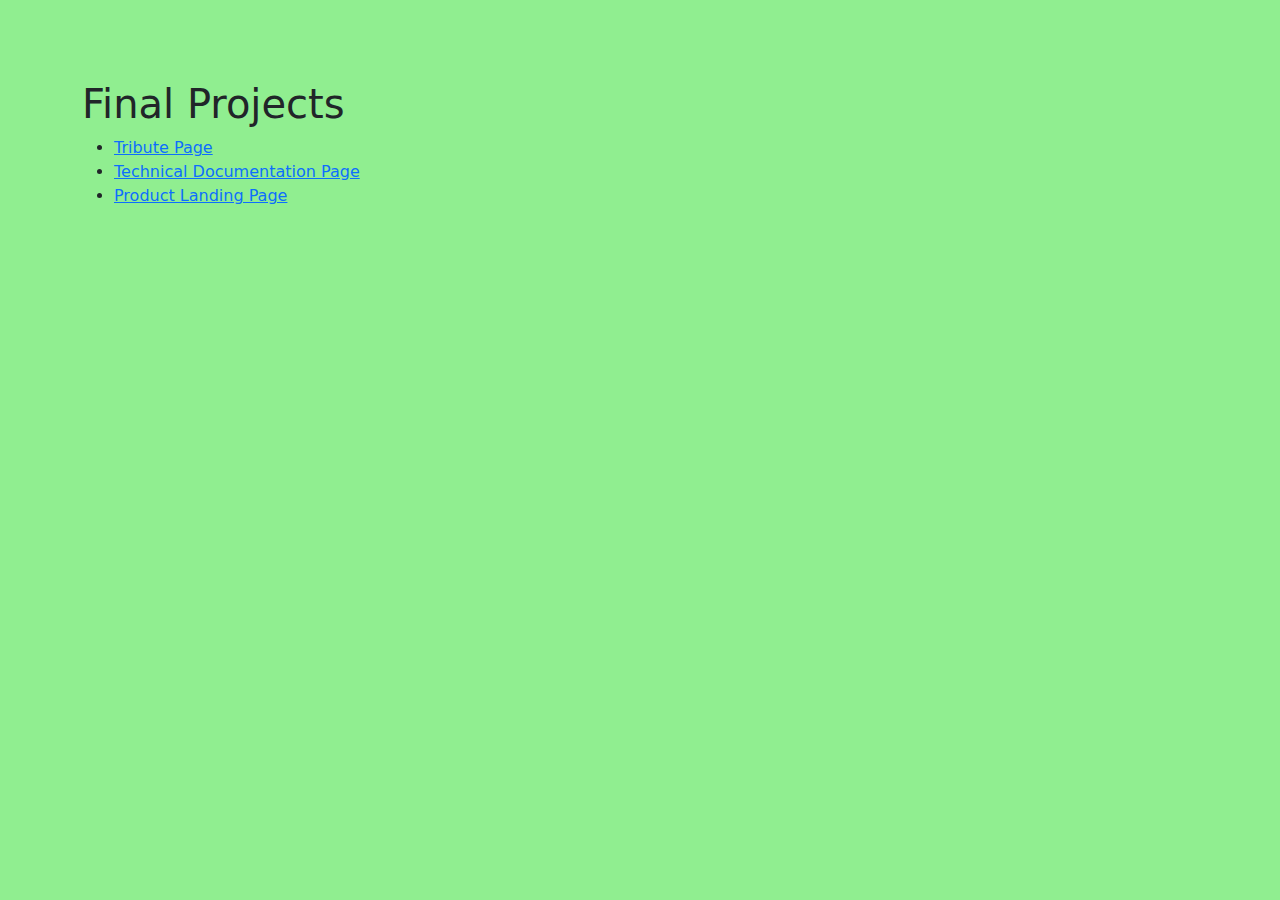
<file: index.html>
<!DOCTYPE html>
<html lang="en">
<head>
    <meta charset="UTF-8">
    <meta name="viewport" content="width=device-width, initial-scale=1.0">
    <link href="https://cdn.jsdelivr.net/npm/bootstrap@5.3.3/dist/css/bootstrap.min.css" rel="stylesheet" integrity="sha384-QWTKZyjpPEjISv5WaRU9OFeRpok6YctnYmDr5pNlyT2bRjXh0JMhjY6hW+ALEwIH" crossorigin="anonymous">
<style>
body {
        padding-top: 80px;
        background-color: lightgreen;
      }
</style>
    
    <title>Final Projects</title>
</head>
<body>
    <div class="container">
    <h1>Final Projects</h1>
    <ul>
       <li><a href="tribute.html">Tribute Page</a></li>
       <li><a href="technical.html">Technical Documentation Page</a></li>
       <li><a href="Product.html">Product Landing Page</a></li>
    </ul>
</div>
</body>
</html>
</file>
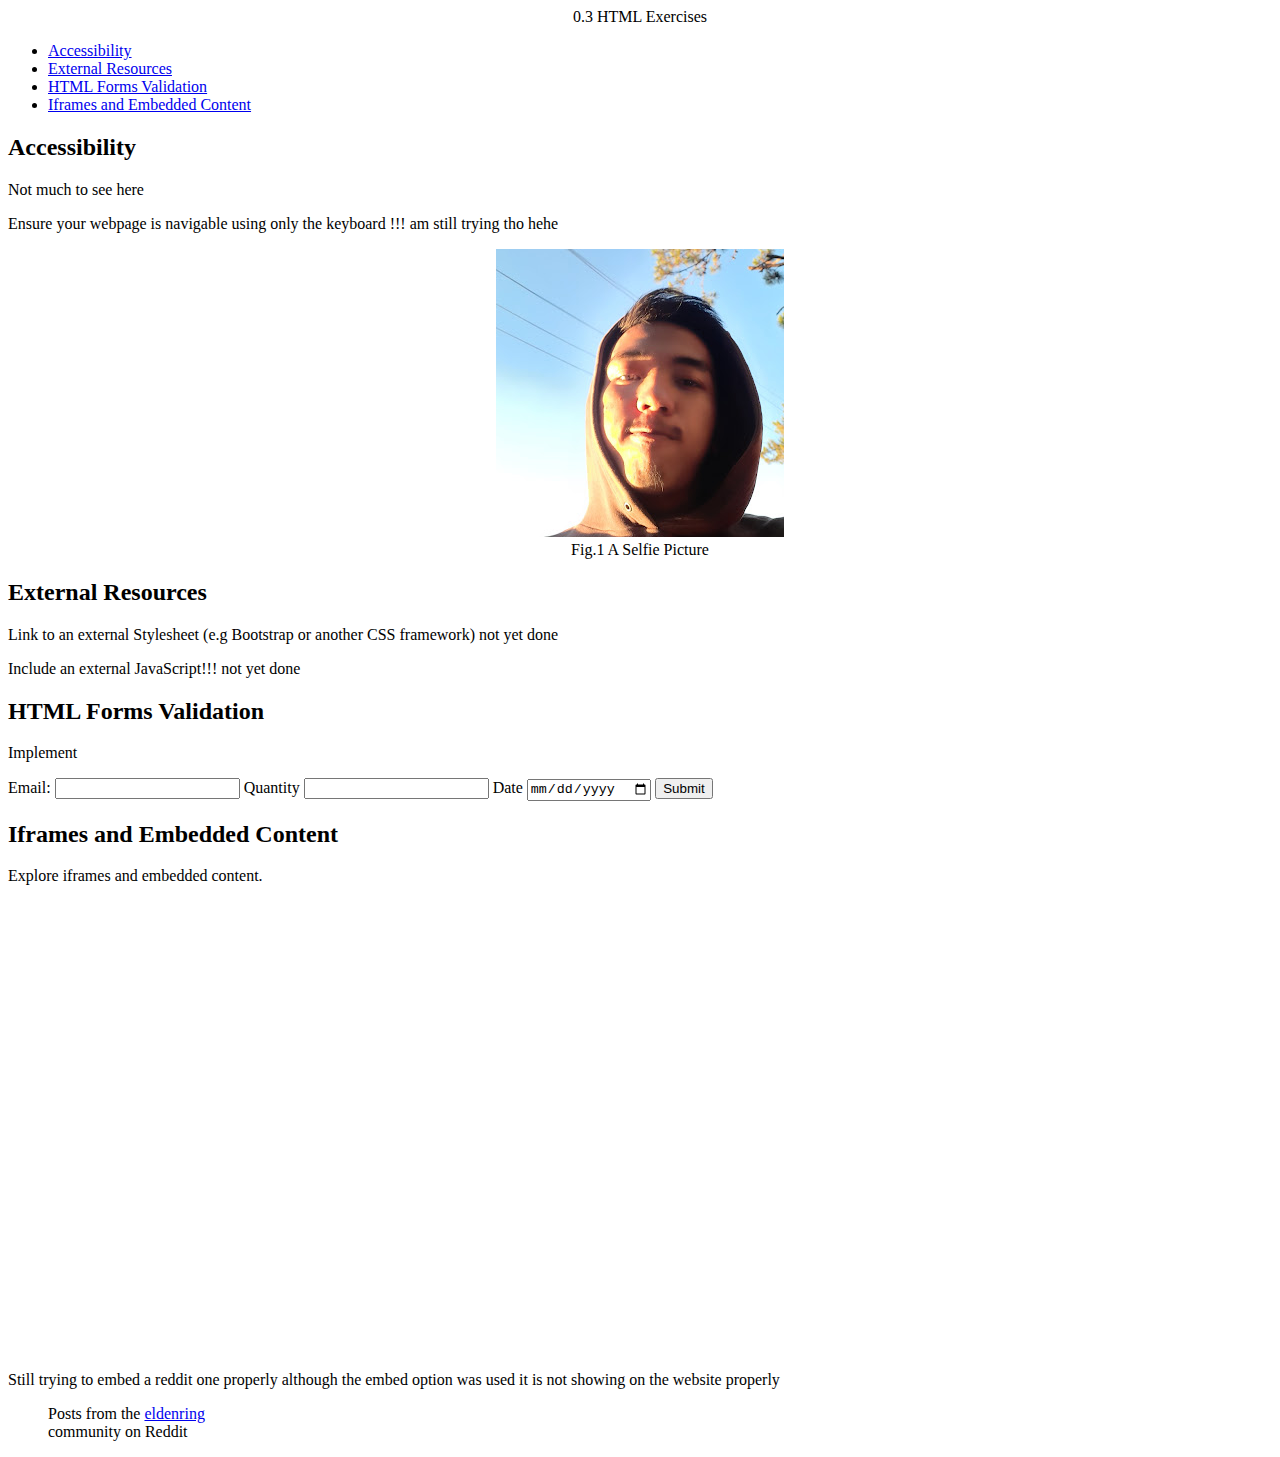
<file: 03. HTML Exercises.html>
<!DOCTYPE html>
<html lang="en">
<head>
    <meta charset="UTF-8">
    <meta name="viewport" content="width=device-width, initial-scale=1.0">
    <title>0.3 HTML Exercises</title>
</head>
    
<body>
    <style>
        header{text-align: center;}
        footer{text-align: center;}
        figure{text-align: center;}
    </style>
        
    <header>0.3 HTML Exercises</header>
        <nav>
            <ul>
                <li><a href="#Accessibility">Accessibility</a></li>
                <li><a href="#External-resources">External Resources</a></li>
                <li><a href="#html-forms-validation">HTML Forms Validation</a></li>
                <li><a href="#iframes-and-embedded-content">Iframes and Embedded Content</a></li>
            </ul>
        </nav>
    <section id ="accessibility" >
        <h2>Accessibility</h2>
        <p>Not much to see here</p>
        <p>Ensure your webpage is navigable using only the keyboard !!! am still trying tho hehe</p>
        <figure>
        <img src="asda.jpg" alt="Profile Picture">
        <figcaption>Fig.1 A Selfie Picture</figcaption>
        </figure>
    </section>

    <section id = "external-resources">
        <h2>External Resources</h2>
        <p>Link to an external Stylesheet (e.g Bootstrap or another CSS framework) not yet done</p>
        <p>Include an external JavaScript!!! not yet done</p>
    </section>
    
    <section id="html-forms-validation" >
        <h2>HTML Forms Validation</h2>
        <p>Implement</p>
        <form >
            <label for="email">Email:</label>
            <input type="email" id="email" name="email" required>
            <label for="quantity">Quantity</label>
            <input type="number" id="quantity" name="quantity" min="1" required>
            <label for="date">Date</label>
            <input type="date" id="date" name="date" required>
            <button type="submit">Submit</button>
        </form>
    </section>

    <section id="iframes-and-embedded-content">
        <h2>Iframes and Embedded Content</h2>
        <p>Explore iframes and embedded content.</p>
        <iframe src="https://www.google.com/maps/embed?pb=!1m14!1m8!1m3!1d30618.967101607723!2d120.57481166634125!3d16.40597945999186!3m2!1i1024!2i768!4f13.1!3m3!1m2!1s0x3391a113c98366bf%3A0xc1add28ad4d5f164!2sBaguio%20City%2C%20Baguio%2C%20Benguet!5e0!3m2!1sen!2sph!4v1706885454422!5m2!1sen!2sph" width="600" height="450" style="border:0;" allowfullscreen="" loading="lazy" referrerpolicy="no-referrer-when-downgrade"></iframe>
        <p>Still trying to embed a reddit one properly although the embed option was used it is not showing on the website properly</p>
        <blockquote class="reddit-embed-bq" data-embed-height="740">Posts from the <a href="https://www.reddit.com/r/Eldenring/comments/1agxsgr/which_build_was_your_first_and_which_is_your/">eldenring</a><br> community on Reddit</blockquote><script async="" src="https://embed.reddit.com/widgets.js" charset="UTF-8"></script>
        
    </section>
</body>
</html>
</file>
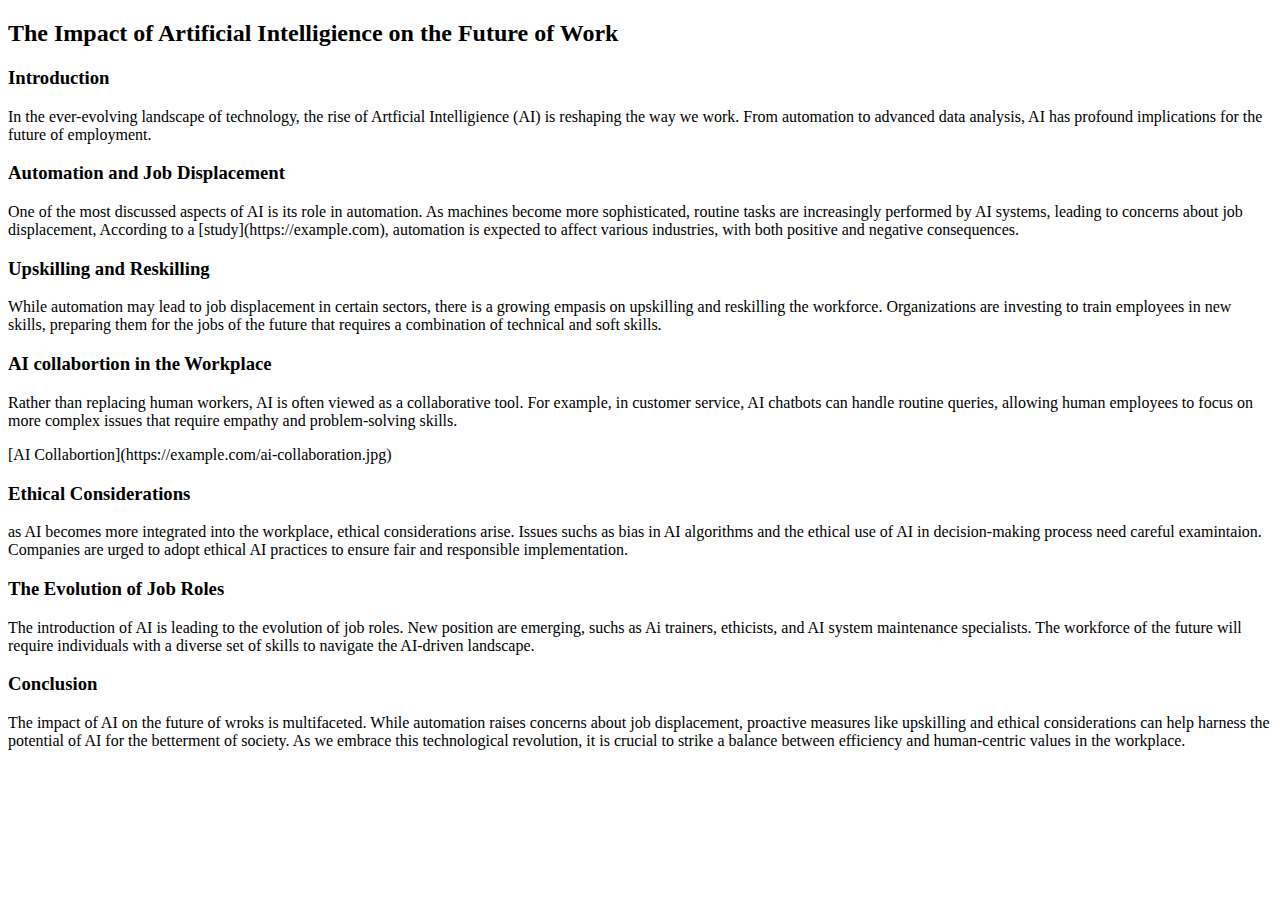
<file: ai.html>
<!DOCTYPE html>
<html lang="en">
<head>
    <meta charset="UTF-8">
    <meta name="viewport" content="width=device-width, initial-scale=1.0">
    <title>Artificial Intelligience</title>
</head>
<body>
    <h2>The Impact of Artificial Intelligience on the Future of Work</h2>
    <h3>Introduction</h3>

    <p>In the ever-evolving landscape of technology, the rise of Artficial Intelligience (AI) is reshaping the way we work. From automation to advanced data analysis, AI has profound implications for the future of employment. </p>
    <h3>Automation and Job Displacement</h3>
    <p>One of the most discussed aspects of AI is its role in automation. As machines become more sophisticated, routine tasks are increasingly performed by AI systems, leading to concerns about job displacement, According to a [study](https://example.com), automation is expected to affect various industries, with both positive and negative consequences.</p>
    <h3>Upskilling and Reskilling</h3>
    <p>While automation may lead to job displacement in certain sectors, there is a growing empasis on upskilling and reskilling the workforce. Organizations are investing to train employees in new skills, preparing them for the jobs of the future that requires a combination of technical and soft skills.</p>
    <h3>AI collabortion in the Workplace</h3>
    <p>Rather than replacing human workers, AI is often viewed as a collaborative tool. For example, in customer service, AI chatbots can handle routine queries, allowing human employees to focus on more complex issues that require empathy and problem-solving skills.</p>
    <p>[AI Collabortion](https://example.com/ai-collaboration.jpg)</p>
    <h3>Ethical Considerations</h3>
    <p>as AI becomes more integrated into the workplace, ethical considerations arise. Issues suchs as bias in AI algorithms and the ethical use of AI in decision-making process need careful examintaion. Companies are urged to adopt ethical AI practices to ensure fair and responsible implementation.</p>
    <h3>The Evolution of Job Roles</h3>
    <p>The introduction of AI is leading to the evolution of job roles. New position are emerging, suchs as Ai trainers, ethicists, and AI system maintenance specialists. The workforce of the future will require individuals with a diverse set of skills to navigate the AI-driven landscape.</p>
    <h3>Conclusion</h3>
    <p>The impact of AI on the future of wroks is multifaceted. While automation raises concerns about job displacement, proactive measures like upskilling and ethical considerations can help harness the potential of AI for the betterment of society. As we embrace this technological revolution, it is crucial to strike a balance between efficiency and human-centric values in the workplace.</p>
</body>
</html>
</file>
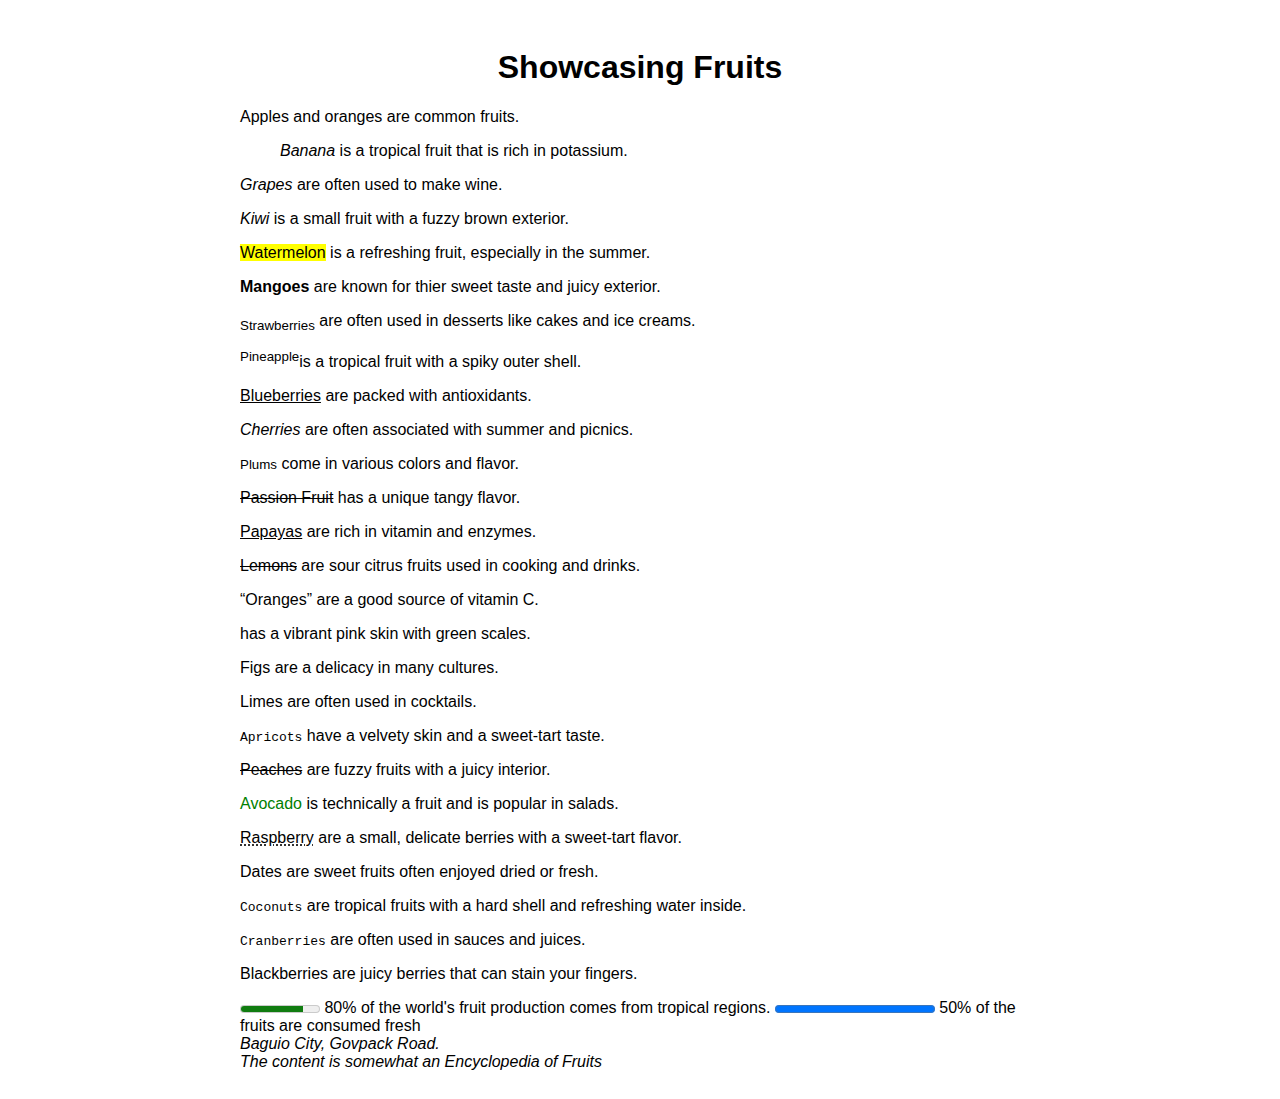
<file: Formatting.html>
<!DOCTYPE html>
<html lang="en">
<head>
    <meta charset="UTF-8">
    <meta name="viewport" content="width=device-width, initial-scale=1.0">
    <title>Fruits</title>
    <style>
        body{
            font-family: Arial, sans-serif;
        }
        .container {
            max-width: 800px;
            margin: 0 auto;
            padding: 20px;
        }
    </style>
</head>
<body>
    <div class="container">
        <h1><center>Showcasing Fruits</center></h1>
        <p> <bdi>Apples</bdi> and <bdi>oranges</bdi> are common fruits. </p>
        <blockquote>
            <p><dfn>Banana</dfn> is a tropical fruit that is rich in potassium.</p>
        </blockquote>
        <p><em>Grapes</em> are often used to make wine.</p>
        <p><i>Kiwi</i> is a small fruit with a fuzzy brown exterior.</p>  
        <p><mark>Watermelon</mark> is a refreshing fruit, especially in the summer.</p>
        <p><strong>Mangoes</strong> are known for thier sweet taste and juicy exterior.</p>
        <p><sub>Strawberries</sub> are often used in desserts like cakes and ice creams.</p>
        <p><sup>Pineapple</sup>is a tropical fruit with a spiky outer shell.</p>
        <p><u>Blueberries</u> are packed with antioxidants.</p>
        <p><var>Cherries</var> are often associated with summer and picnics.</p>
        <p><small>Plums</small> come in various colors and flavor.</p>
        <p><del>Passion Fruit</del> has a unique tangy flavor.</p>
        <p><ins>Papayas</ins> are rich in vitamin and enzymes.</p>
        <p><s>Lemons</s> are sour citrus fruits used in cooking and drinks.</p>
        <p><q>Oranges</q> are a good source of vitamin C.</p>
        <p><rp>Dragon Fruits</rp> has a vibrant pink skin with green scales.</p>
        <p><rt>Figs</rt> are a delicacy in many cultures.</p>
        <p><ruby>Limes</ruby> are often used in cocktails.</p>
        <p><samp>Apricots</samp> have a velvety skin and a sweet-tart taste.</p>
        <p><strike>Peaches</strike> are fuzzy fruits with a juicy interior.</p>
        <p><font color="green">Avocado</font> is technically a fruit and is popular in salads.</p>
        <p><abbr title="Raspberries">Raspberry</abbr> are a small, delicate berries with a sweet-tart flavor.</p>
        <p><time datetime="2024-02-05">Dates</time> are sweet fruits often enjoyed dried or fresh.</p>
        <p><kbd>Coconuts</kbd> are tropical fruits with a hard shell and refreshing water inside.</p>
        <p><tt>Cranberries</tt> are  often used in sauces and juices.</p>
        <p> <wbr>Blackberries</wbr> are juicy berries that can stain your fingers.</p>
        <meter value="0.8">80%</meter> 80% of the world's fruit production comes from tropical regions.
        <progress value="50">50%</progress> 50% of the fruits are consumed fresh
        <address>Baguio City, Govpack Road.</address>
        <cite>The content is somewhat an Encyclopedia of Fruits </cite>
        <template>
            <p>This a template for fruit descriptions</p>
        </template>
    </div>
</body>
</html>
</file>
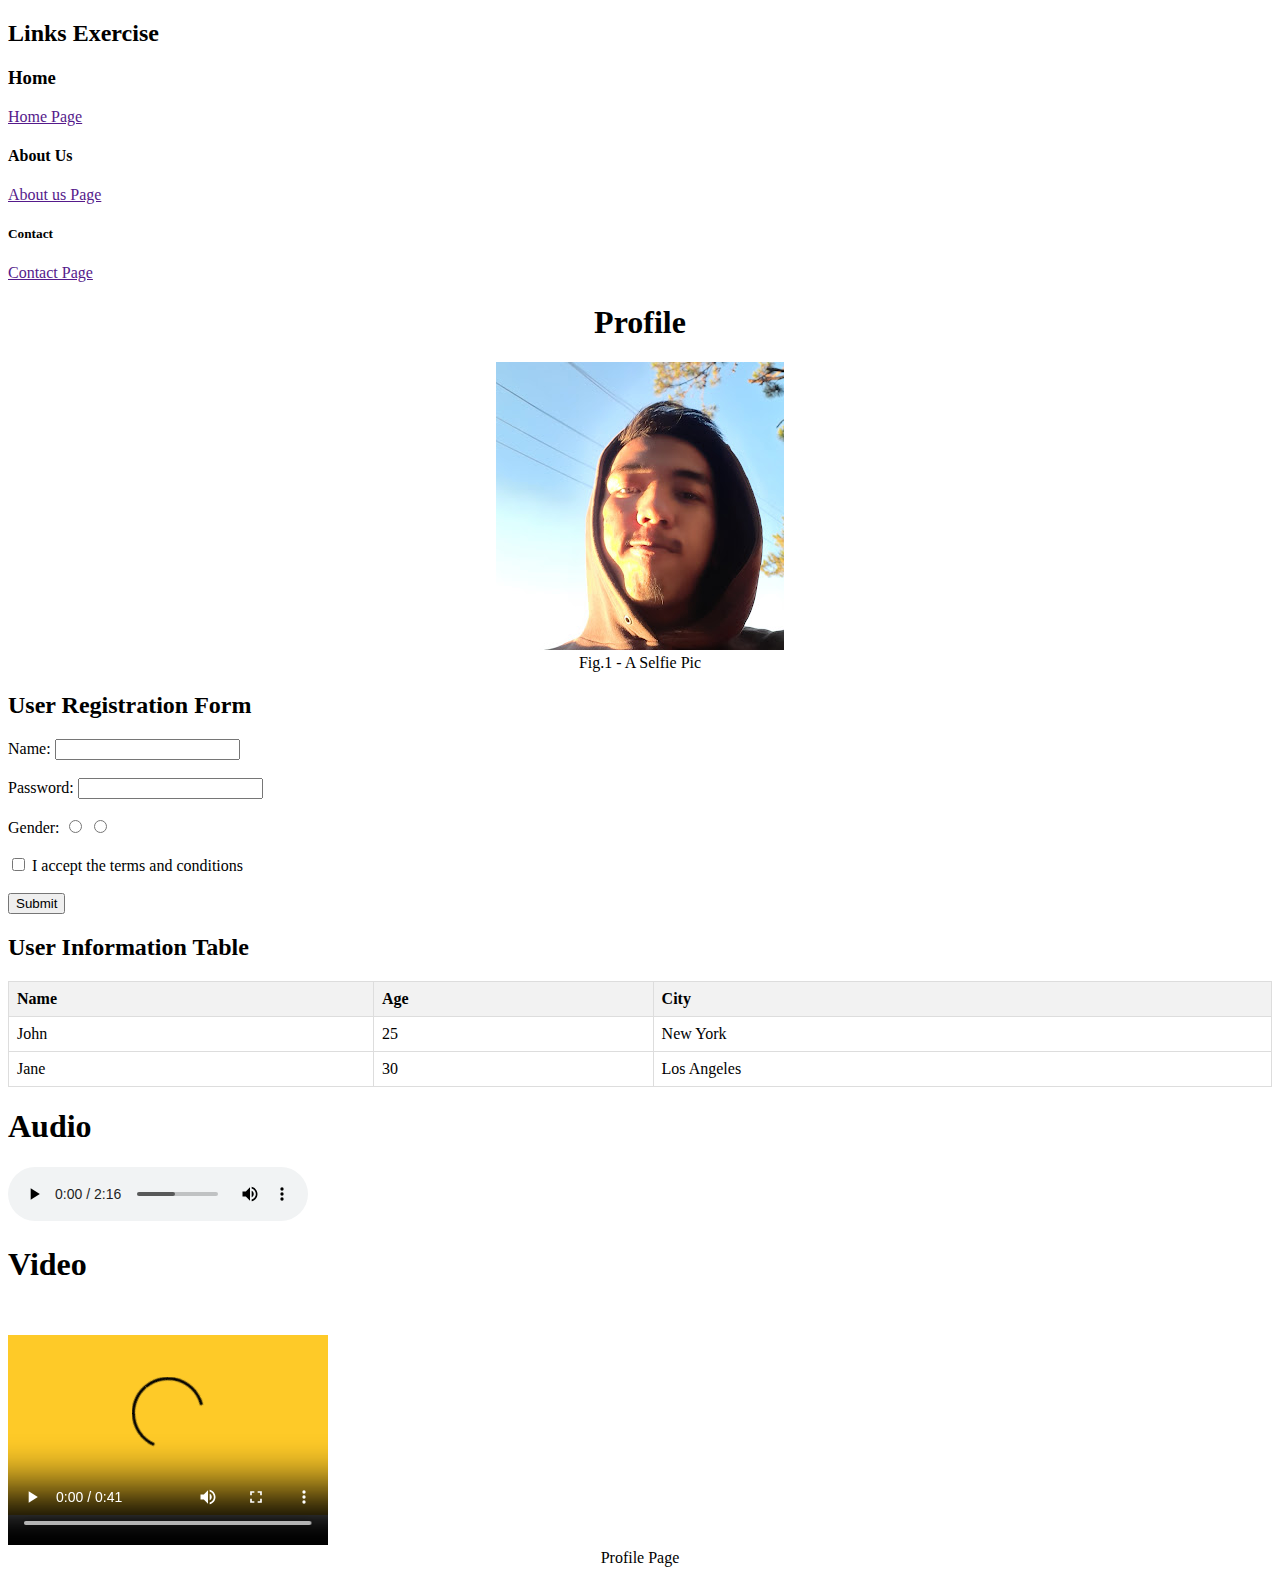
<file: HTMLEXERCISE.html>
<!DOCTYPE html>
<html lang="en">
<head>
    <meta charset="UTF-8">
    <meta name="viewport" content="width=device-width, initial-scale=1.0">
    <title>02.Exercise</title>
    <style>
        header{text-align: center;}
        footer{text-align: center;}
        figure {text-align: center;}
        </style>
    <style>
        table {
            border-collapse: collapse;
            width: 100%;
        }

        th, td {
            border: 1px solid #dddddd;
            text-align: left;
            padding: 8px;
        }

        th {
            background-color: #f2f2f2;
        }

    </style>
</head>
<body>
    
        <h2>Links Exercise</h2>
        <h3>Home</h3>
        <a href="">Home Page</a>
        <h4>About Us</h4>
        <a href="">About us Page</a>
        <h5>Contact</h5>
        <a href="">Contact Page</a>

    
        <header><h1>Profile</h1></header>
    

    <figure>
    <img src="asda.jpg" alt="Profile Pic">
    <figcaption>Fig.1 - A Selfie Pic</figcaption>
    </figure>
    <h2>User Registration Form</h2>

    <form action="process_form.php" method="post">
        <label for="name">Name: </label>
        <input type="text" name="name" id="name" required minlength="6" pattern="[a-zA-Z]+">
        <nav>

        </nav>
        <br>

        <label for="password">Password: </label>
        <input type="password" name="password" id="password" required minlength="6">
        <nav>

        </nav>

        <br>

        <label>Gender:</label>
        <input type="radio" id="Male" name="gender" value="Male" required>
        <label for="Male"></label>
        <input type="radio" id="female" name="gender" value="female" required>
        <label for="female"></label>
        <nav>

        </nav>
        <br>

        <input type="checkbox" id="terms" name="terms" required>
        <label for="terms">I accept the terms and conditions</label>
        <nav>

        </nav>
        <br>

        <input type="submit" value="Submit">

        <br>
        <h2>User Information Table</h2>

        <table>
            <tr>
                <th>Name</th>
                <th>Age</th>
                <th>City</th>
            </tr>
            <tr>
                <td>John</td>
                <td>25</td>
                <td>New York</td>
            </tr>
            <tr>
                <td>Jane</td>
                <td>30</td>
                <td>Los Angeles</td>
            </tr>
        </table>

        <nav>
            
        </nav>
        <h1>Audio</h1>
        <audio controls>
        <source src="Phonk.mp3" type="audio/mp3">
        </audio>

        <br>
        <h1>Video</h1>
        <video width="320" height="240" controls>
            <source src="Bark.mp4" type="video/mp4">
        </video> 

        <br>
        <footer>Profile Page</footer>
    </form>
    
</body>
</html>
</file>
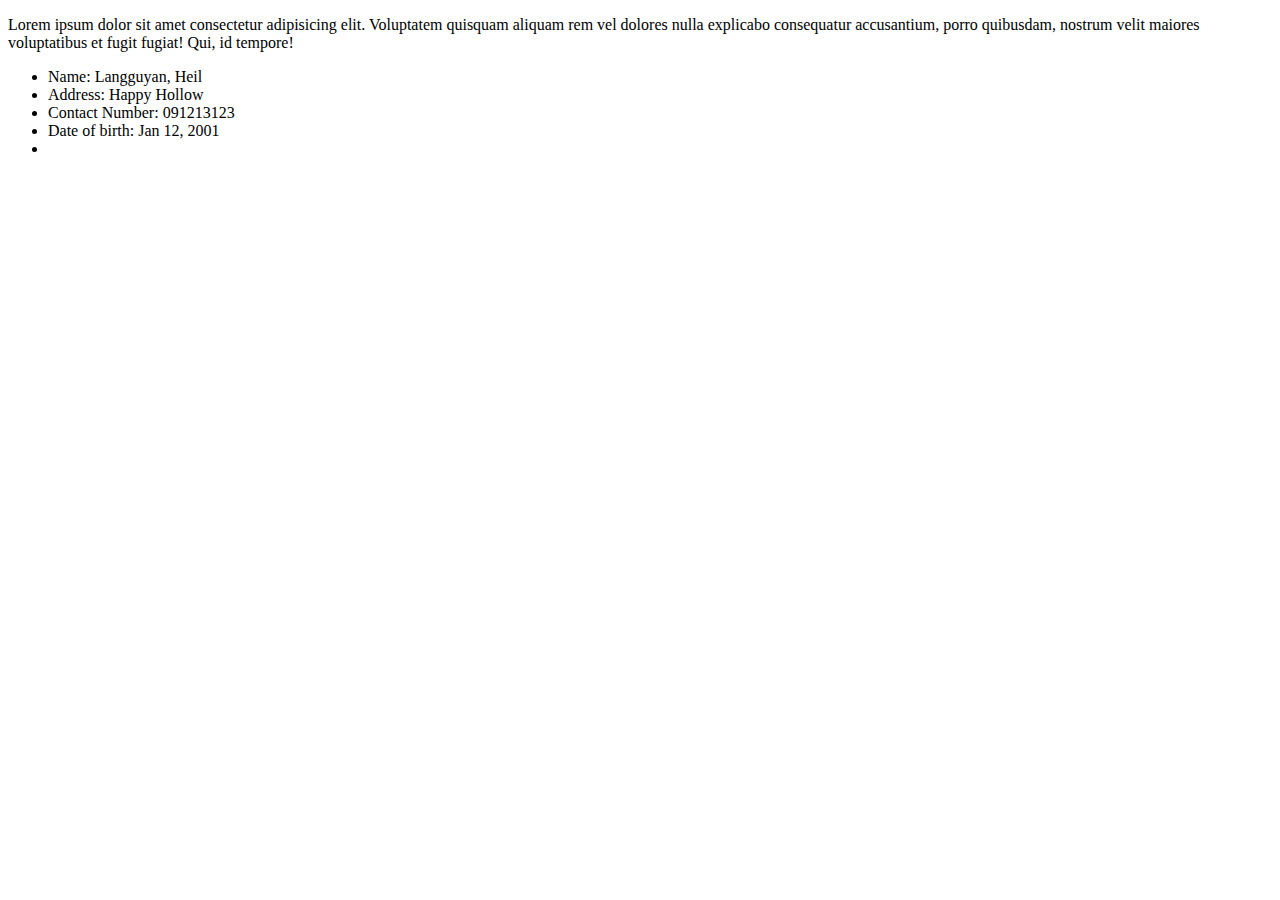
<file: intro.html>
<!DOCTYPE html>
<html lang="en">
<head>
    <meta charset="UTF-8">
    <meta name="viewport" content="width=device-width, initial-scale=1.0">
    <title>Intro</title>
</head>
<body>
    <p>Lorem ipsum dolor sit amet consectetur adipisicing elit. Voluptatem quisquam aliquam rem vel dolores nulla explicabo consequatur accusantium, porro quibusdam, nostrum velit maiores voluptatibus et fugit fugiat! Qui, id tempore!</p>
    <ul>
        <li>Name: Langguyan, Heil</li>
        <li>Address: Happy Hollow</li>
        <li>Contact Number: 091213123</li>
        <li>Date of birth: Jan 12, 2001</li>
        <li></li>
    </ul>
</body>
</html>
</file>
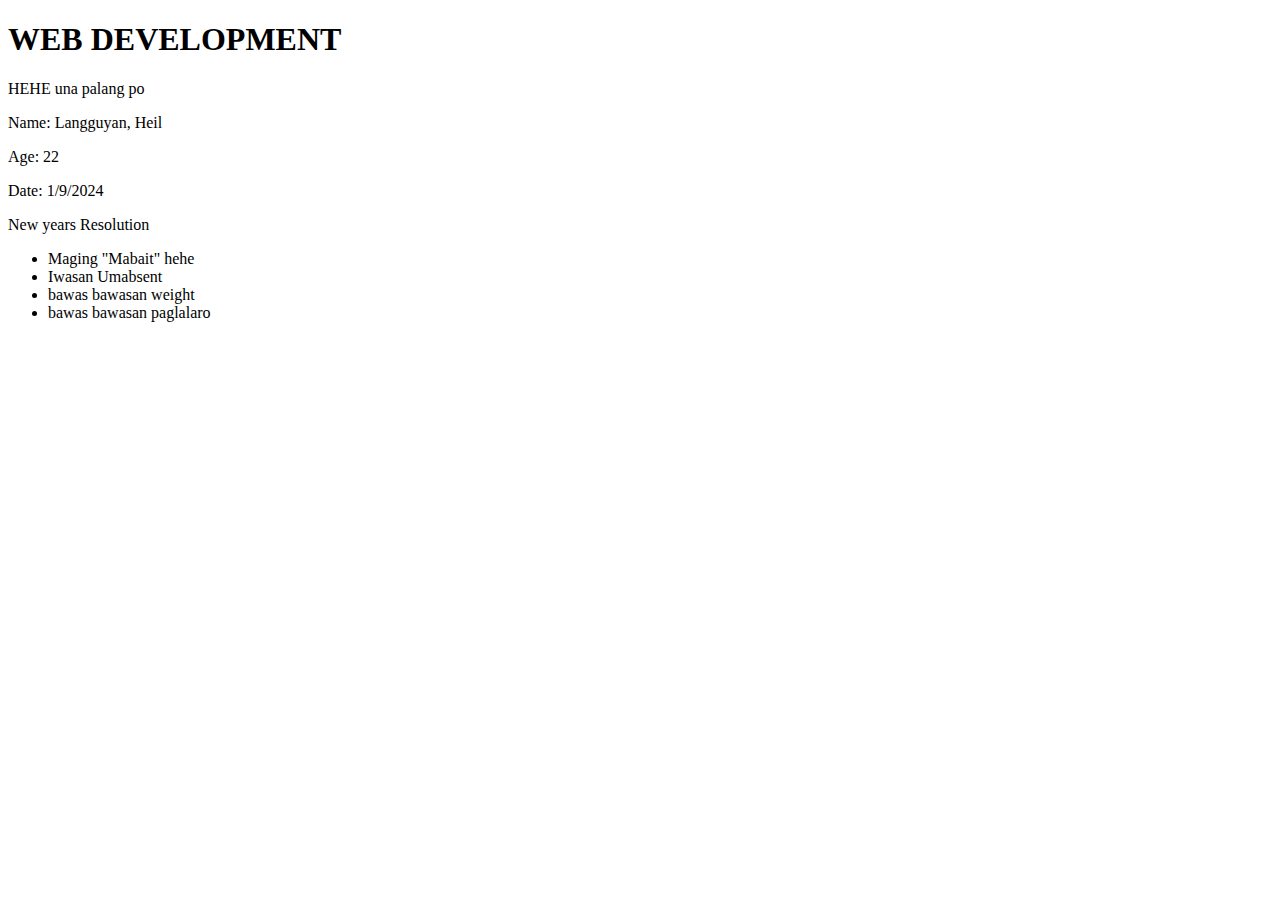
<file: newbhtml.html>
<!DOCTYPE html>
<html>
<body>

<h1>WEB DEVELOPMENT</h1>
<p>HEHE una palang po</p>
<p>Name: Langguyan, Heil</p>
<p>Age: 22</p>
<p>Date: 1/9/2024</p>
<p>New years Resolution</p>

<ul>
    <li>Maging "Mabait" hehe</li>
    <li>Iwasan Umabsent</li>
    <li>bawas bawasan weight</li>
    <li>bawas bawasan paglalaro</li>


</ul>
    
</body>
</html>
</file>
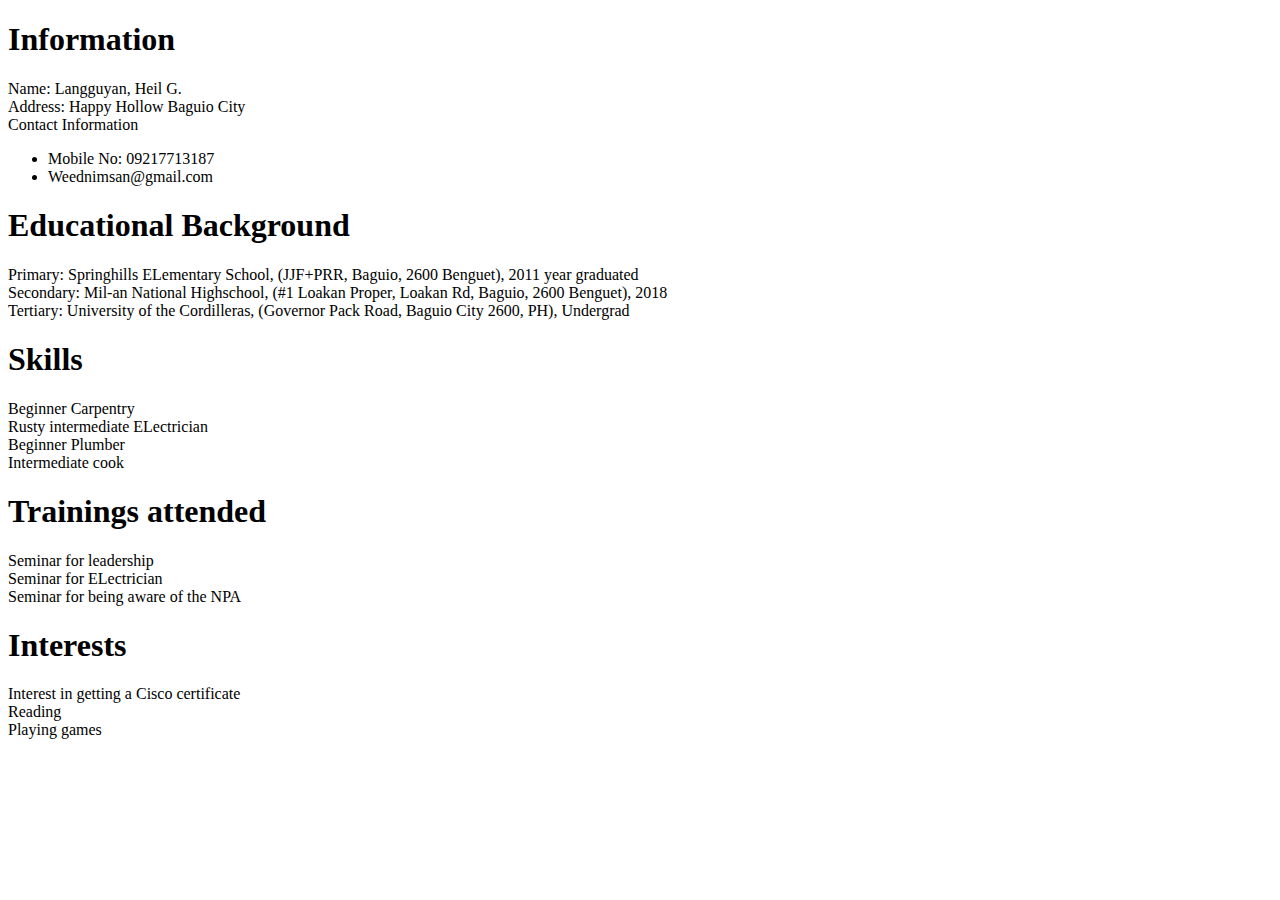
<file: Resume.html>
<!DOCTYPE html>
<html lang="en">
<head>
    <meta charset="UTF-8">
    <meta name="viewport" content="width=device-width, initial-scale=1.0">
    <title>Resume</title>
</head>
<body>
    <h1> Information</h1>
        <li>Name: Langguyan, Heil G.</li>
        <li>Address: Happy Hollow Baguio City </li>
        <li>Contact Information</li>
            <ul>
            <LI>Mobile No: 09217713187</LI>
            <LI>Weednimsan@gmail.com</LI>
            </ul>
    <H1>Educational Background</H1>
        <Li>Primary: Springhills ELementary School, (JJF+PRR, Baguio, 2600 Benguet), 2011 year graduated</Li>
        <Li>Secondary: Mil-an National Highschool, (#1 Loakan Proper, Loakan Rd, Baguio, 2600 Benguet), 2018</Li>
        <Li>Tertiary: University of the Cordilleras, (Governor Pack Road, Baguio City 2600, PH), Undergrad</Li>

    <H1>Skills</H1>
        <li>Beginner Carpentry</li>
        <li>Rusty intermediate ELectrician</li>
        <li>Beginner Plumber</li>
        <li>Intermediate cook </li>
    <h1> Trainings attended</h1> 
        <li>Seminar for leadership</li>
        <li>Seminar for ELectrician</li>
        <li>Seminar for being aware of the NPA</li>   

    <h1>Interests</h1>
        <li>Interest in getting a Cisco certificate</li>
        <li>Reading</li>
        <li>Playing games</li>
</body>
</html>
</file>
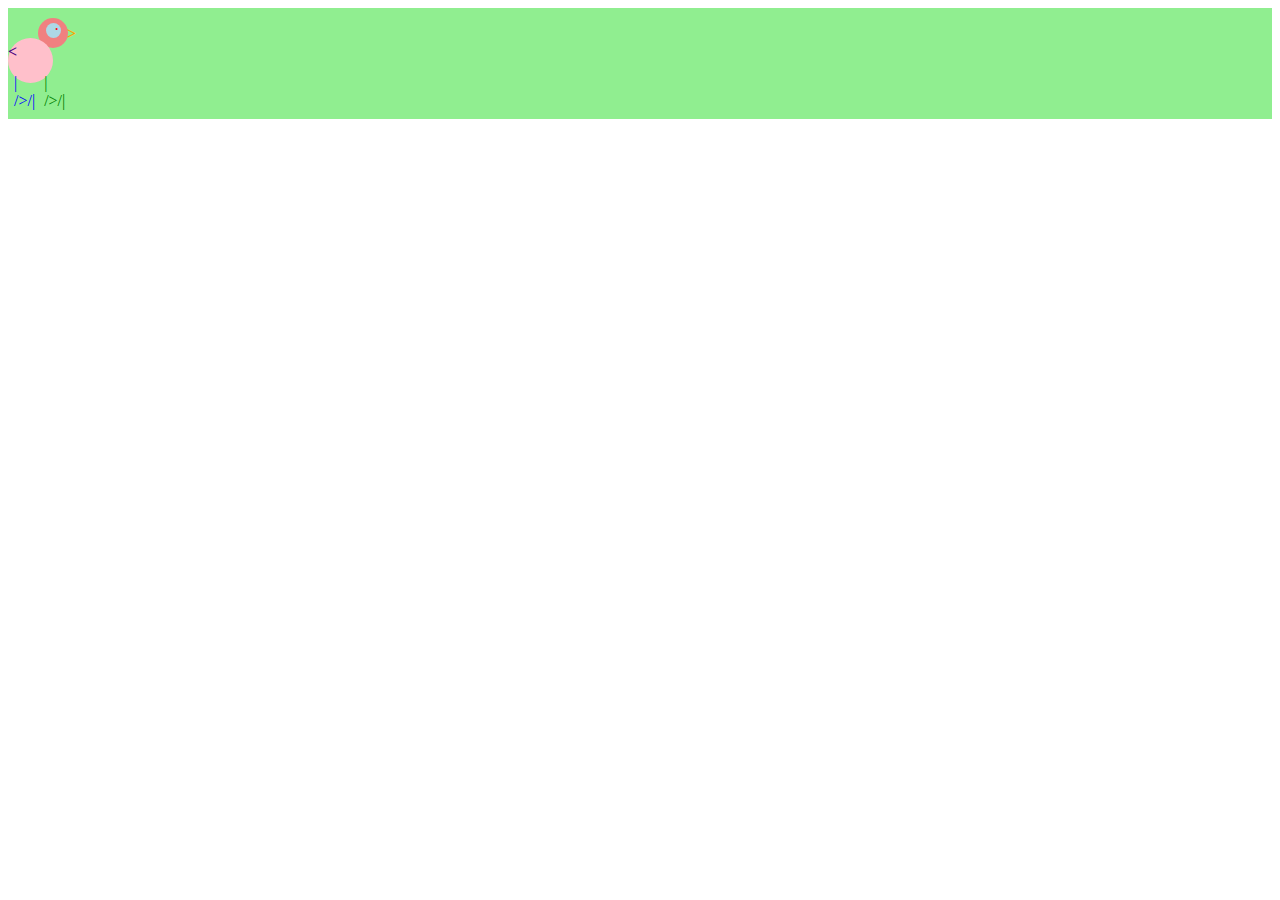
<file: task2.html>
<!DOCTYPE html>
<html lang="en">
<head>
    <meta charset="UTF-8">
    <meta name="viewport" content="width=device-width, initial-scale=1.0">
    <title>Classes</title>
</head>
<body>
    <style type="text/css">
        .background{
            background: lightgreen;
        }
        .head {
            background: lightcoral;
            width: 30px;
            height: 30px;
            border-radius: 50%;
            margin-right: 30px;
            position: relative;
            top: 10px;
            left: 30px;
        }
        .eyeball {
            background: lightblue;
            border-color: lightgreen;
            width: 15px;
            height: 15px;
            border-radius: 50%;
            position: absolute;
            top: 5px;
            left: 8px;
        }
        .pupil {
            color: red;
            position: relative;
            top: -2px;
            left: 8px;
            
        }
        .beak {
            color: orange;
            top: 7px;
            left: 29px;
            position: relative;
            
        }
        .body {
            background: pink;
            width: 45px;
            height: 45px;
            position: relative;
            border-radius: 50%;
        }
        .wing {
            color: indigo;
            top: 5px;
            position: relative;

            
        }
        .drumstick {
            color: blue;
            display: inline-block;
            margin-right: 5px;
            top: -9px;
            left: 6px;
            position: relative;
        }
        .drumstick-right {
            color: green;
            display: inline-block;
        }
    </style>
    <div class="canvas background">
        <div class="air background"></div>
        <div class="head">
            <div class="eyeball">
                <span class="pupil">&middot;</span>
            </div>
            <div class="beak">
                <strong>&gt;</strong>
            </div>
        </div>
        <div class="body">
            <div class="wing">
                <strong>&lt;</strong>
            </div>
        </div>
    
    <div class="drumsticks">
        <div class="drumstick">|
            <br> />/|
        </div>
        <div class="drumstick drumstick-right">|
            <br> />/|
        </div>
    </div>
</div>
</body>
</html>
</file>
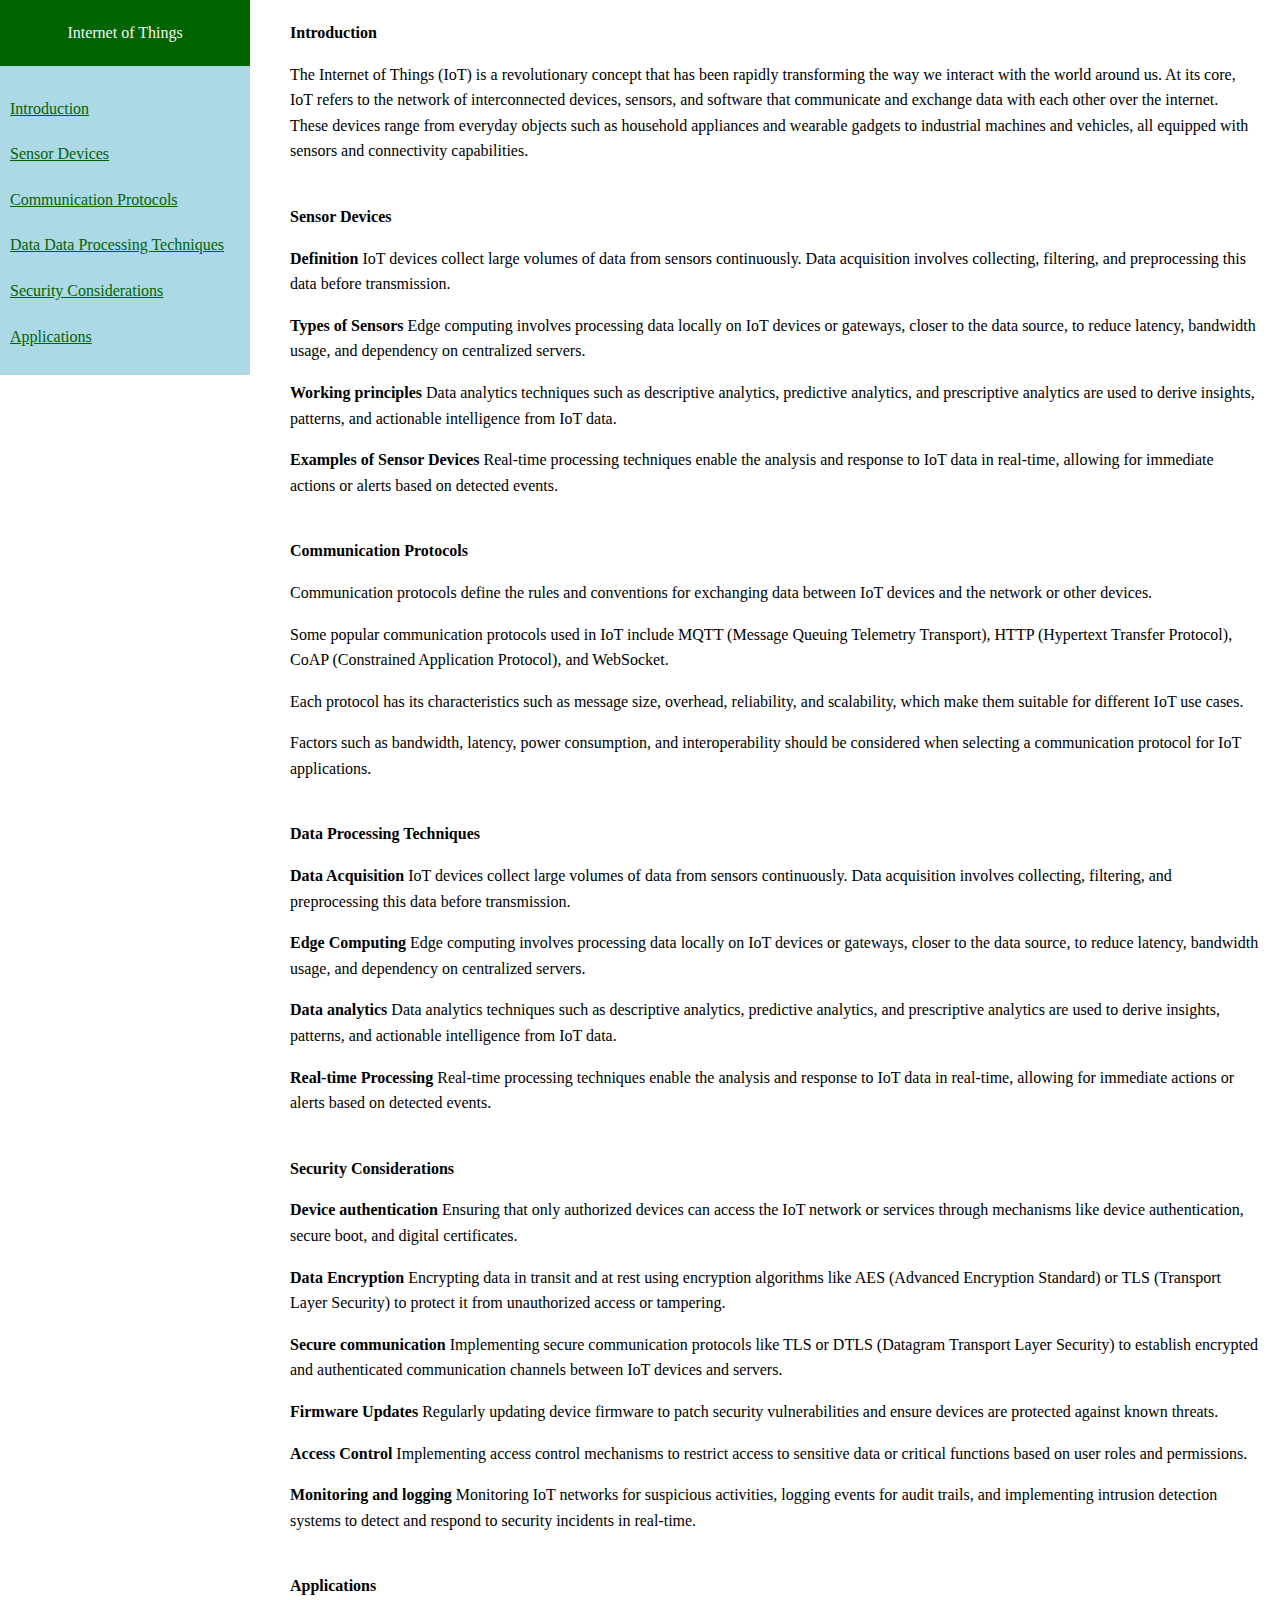
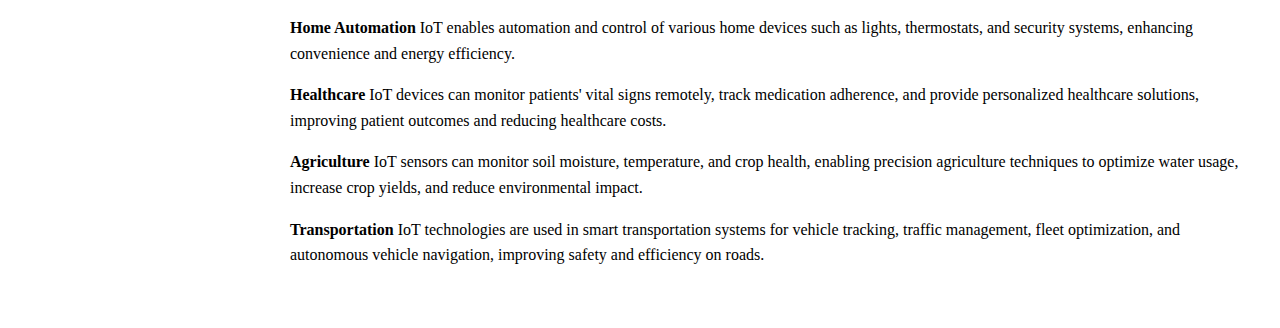
<file: technical.html>
<!DOCTYPE html>
<html lang="en">
<head>
    <meta charset="UTF-8">
    <meta name="viewport" content="width=device-width, initial-scale=1.0">
    <title>Document</title>
    <link rel="stylesheet" href="stylesst.css">
</head>
<body>
    <nav id="navbar">
        <header>Internet of Things</header>
        <ul>
            <li><a class="nav-link" href="#Introduction">Introduction</a></li>
            <li><a class="nav-link" href="#Sensor_Devices">Sensor Devices</a></li>
            <li><a class="nav-link" href="#Communication Protocols">Communication Protocols</a></li>
            <li><a class="nav-link" href="#Data_Processing_Techniques">Data Data Processing Techniques</a></li>
            <li><a class="nav-link" href="#Security_Considerations">Security Considerations</a></li>
            <li><a class="nav-link" href="#Applications">Applications</a></li>
        </ul>
    </nav>
    <main id="main-doc">
        <section class="main-section" id="Introduction">
            <header><strong>Introduction</strong></header>
            <p>The Internet of Things (IoT) is a revolutionary concept that has been rapidly transforming the way we interact with the world around us. At its core, IoT refers to the network of interconnected devices, sensors, and software that communicate and exchange data with each other over the internet. These devices range from everyday objects such as household appliances and wearable gadgets to industrial machines and vehicles, all equipped with sensors and connectivity capabilities.</p>
  
        </section>
        <section class="main-section" id="Sensor_Devices">
            <header><strong>Sensor Devices</strong></header>
            <p><strong>Definition</strong> IoT devices collect large volumes of data from sensors continuously. Data acquisition involves collecting, filtering, and preprocessing this data before transmission.</p>
            <p><strong>Types of Sensors</strong> Edge computing involves processing data locally on IoT devices or gateways, closer to the data source, to reduce latency, bandwidth usage, and dependency on centralized servers.</p>
            <p><strong>Working principles</strong> Data analytics techniques such as descriptive analytics, predictive analytics, and prescriptive analytics are used to derive insights, patterns, and actionable intelligence from IoT data.</p>
            <p><strong>Examples of Sensor Devices</strong> Real-time processing techniques enable the analysis and response to IoT data in real-time, allowing for immediate actions or alerts based on detected events.</p>

        </section>
        <section class="main-section" id="Communication_Protocols">
            <header><strong>Communication Protocols</strong></header>
            <p><strong></strong> Communication protocols define the rules and conventions for exchanging data between IoT devices and the network or other devices.</p>
            <p><strong></strong> Some popular communication protocols used in IoT include MQTT (Message Queuing Telemetry Transport), HTTP (Hypertext Transfer Protocol), CoAP (Constrained Application Protocol), and WebSocket.</p>
            <p><strong></strong> Each protocol has its characteristics such as message size, overhead, reliability, and scalability, which make them suitable for different IoT use cases.</p>
            <p><strong></strong>  Factors such as bandwidth, latency, power consumption, and interoperability should be considered when selecting a communication protocol for IoT applications.</p>

        </section>
        <section class="main-section" id="Data_Processing_Techniques">
            <header><strong>Data Processing Techniques</strong></header>
            <p><strong>Data Acquisition</strong> IoT devices collect large volumes of data from sensors continuously. Data acquisition involves collecting, filtering, and preprocessing this data before transmission.</p>
            <p><strong>Edge Computing</strong> Edge computing involves processing data locally on IoT devices or gateways, closer to the data source, to reduce latency, bandwidth usage, and dependency on centralized servers.</p>
            <p><strong>Data analytics</strong> Data analytics techniques such as descriptive analytics, predictive analytics, and prescriptive analytics are used to derive insights, patterns, and actionable intelligence from IoT data.</p>
            <p><strong>Real-time Processing</strong> Real-time processing techniques enable the analysis and response to IoT data in real-time, allowing for immediate actions or alerts based on detected events.</p>

        </section>
        <section class="main-section" id="Security_Considerations">
            <header><strong>Security Considerations</strong></header>
            <p><strong>Device authentication</strong> Ensuring that only authorized devices can access the IoT network or services through mechanisms like device authentication, secure boot, and digital certificates.</p>
            <p><strong>Data Encryption</strong> Encrypting data in transit and at rest using encryption algorithms like AES (Advanced Encryption Standard) or TLS (Transport Layer Security) to protect it from unauthorized access or tampering.</p>
            <p><strong>Secure communication</strong> Implementing secure communication protocols like TLS or DTLS (Datagram Transport Layer Security) to establish encrypted and authenticated communication channels between IoT devices and servers.</p>
            <p><strong>Firmware Updates</strong> Regularly updating device firmware to patch security vulnerabilities and ensure devices are protected against known threats.</p>
            <p><strong>Access Control</strong> Implementing access control mechanisms to restrict access to sensitive data or critical functions based on user roles and permissions.</p>
            <p><strong>Monitoring and logging</strong> Monitoring IoT networks for suspicious activities, logging events for audit trails, and implementing intrusion detection systems to detect and respond to security incidents in real-time.</p>

        </section>
        <section class="main-section" id="Applications">
            <header><strong>Applications</strong></header>
            <p><strong>Home Automation</strong> IoT enables automation and control of various home devices such as lights, thermostats, and security systems, enhancing convenience and energy efficiency.</p>
            <p><strong>Healthcare</strong> IoT devices can monitor patients' vital signs remotely, track medication adherence, and provide personalized healthcare solutions, improving patient outcomes and reducing healthcare costs.</p>
            <p><strong>Agriculture</strong> IoT sensors can monitor soil moisture, temperature, and crop health, enabling precision agriculture techniques to optimize water usage, increase crop yields, and reduce environmental impact.</p>
            <p><strong>Transportation</strong> IoT technologies are used in smart transportation systems for vehicle tracking, traffic management, fleet optimization, and autonomous vehicle navigation, improving safety and efficiency on roads.</p>

        </section>
    </main>
</body>
</html>
</file>
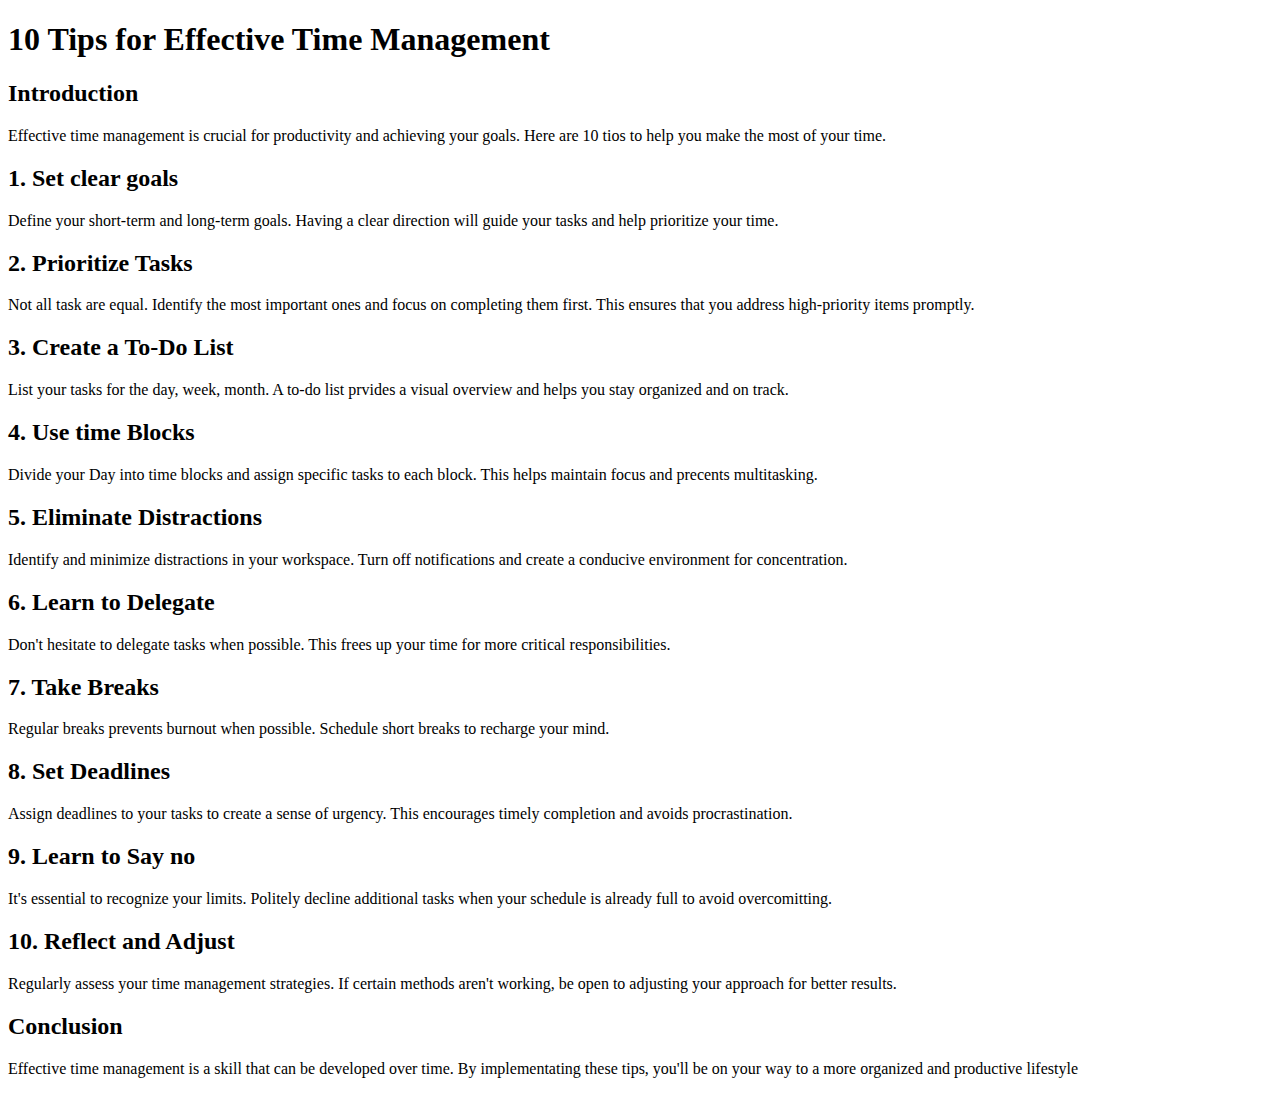
<file: timemgmt.html>
<!DOCTYPE html>
<html lang="en">
<head>
    <meta charset="UTF-8">
    <meta name="viewport" content="width=device-width, initial-scale=1.0">
    <title>Time Management</title>
</head>
<body>
    <h1>10 Tips for Effective Time Management</h1>

    <h2>Introduction</h2>

    <p>Effective time management is crucial for productivity and achieving your goals. Here are 10 tios to help you make the most of your time. </p>
    <h2>1. Set clear goals</h2>
        <p>Define your short-term and long-term goals. Having a clear direction will guide your tasks and help prioritize your time.</p>
    <h2>2. Prioritize Tasks</h2>
        <p>Not all task are equal. Identify the most important ones and focus on completing them first. This ensures that you address high-priority items promptly.</p>
    <h2>3. Create a To-Do List</h2>
        <p>List your tasks for the day, week, month. A to-do list prvides a visual overview and helps you stay organized and on track.</p>
    <h2>4. Use time Blocks</h2>    
        <p>Divide your Day into time blocks and assign specific tasks to each block. This helps maintain focus and precents multitasking.</p>
    <h2>5. Eliminate Distractions</h2>
        <p>Identify and minimize distractions in your workspace. Turn off notifications and create a conducive environment for concentration.</p>
    <h2>6. Learn to Delegate</h2>
        <p>Don't hesitate to delegate tasks when possible. This frees up your time for more critical responsibilities.</p>
    <h2>7. Take Breaks</h2>
        <p>Regular breaks prevents burnout when possible. Schedule short breaks to recharge your mind.</p>
    <h2>8. Set Deadlines</h2>
        <p>Assign deadlines to your tasks to create a sense of urgency. This encourages timely completion and avoids procrastination.</p>
    <h2>9. Learn to Say no</h2>
        <p>It's essential to recognize your limits. Politely decline additional tasks when your schedule is already full to avoid overcomitting. </p>
    <h2>10. Reflect and Adjust</h2>
        <p>Regularly assess your time management strategies. If certain methods aren't working, be open to adjusting your approach for better results.</p>
    <h2>Conclusion</h2>
        <p>Effective time management is a skill that can be developed over time. By implementating these tips, you'll be on your way to a more organized and productive lifestyle</p>
</body>
</html>
</file>
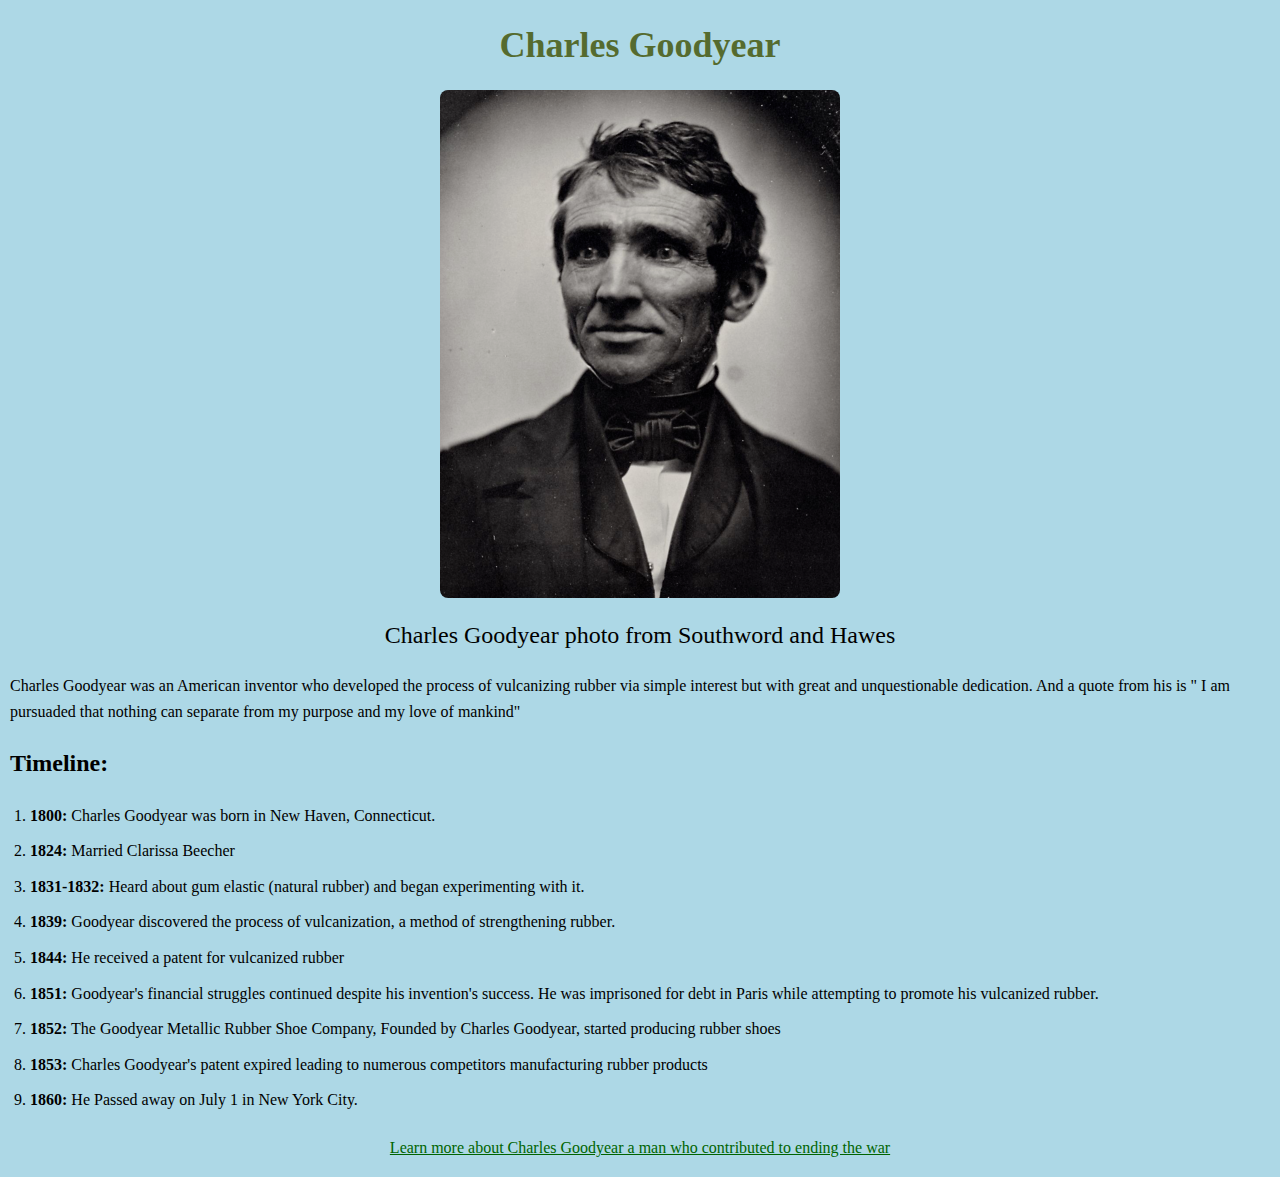
<file: tribute.html>
<!DOCTYPE html>
<html lang="en">
<head>
    <meta charset="UTF-8">
    <meta name="viewport" content="width=device-width, initial-scale=1.0">
    <title>Charles Goodyear Tribute</title>
    <link rel="stylesheet" href="stylessc.css">
</head>
<body>
    <div id="title">
        <h1>Charles Goodyear</h1>
    </div>
    <div id="img-div">
        <img id="image" src="Charles.png" alt="Charles Goodyear">
        <p id="img-caption">Charles Goodyear photo from Southword and Hawes</p>
    </div>
    <div id="tribute-info">
        <p>Charles Goodyear was an American inventor who developed the process of vulcanizing rubber via simple interest but with great and unquestionable dedication. And a quote from his is " I am pursuaded that nothing can separate from my purpose and my love of mankind"</p>
        <h2>Timeline:</h2>
        <ol>
            <li><strong>1800:</strong> Charles Goodyear was born in New Haven, Connecticut.</li>
            <li><strong>1824:</strong> Married Clarissa Beecher</li>
            <li><strong>1831-1832:</strong> Heard about gum elastic (natural rubber) and began experimenting with it.</li>
            <li><strong>1839:</strong> Goodyear discovered the process of vulcanization, a method of strengthening rubber.</li>
            <li><strong>1844:</strong> He received a patent for vulcanized rubber</li>
            <li><strong>1851:</strong> Goodyear's financial struggles continued despite his invention's success. He was imprisoned for debt in Paris while attempting to promote his vulcanized rubber.</li>
            <li><strong>1852:</strong> The Goodyear Metallic Rubber Shoe Company, Founded by Charles Goodyear, started producing rubber shoes</li>
            <li><strong>1853:</strong> Charles Goodyear's patent expired leading to numerous competitors manufacturing rubber products</li>
            <li><strong>1860:</strong> He Passed away on July 1 in New York City.</li>
        </ol>
    </div>
    <div>
        <a id="tribute-link" href="https://en.wikipedia.org/wiki/Charles_Goodyear" target="_blank"> Learn more about Charles Goodyear a man who contributed to ending the war</a>
    </div>
        
</body>
</html>
</file>
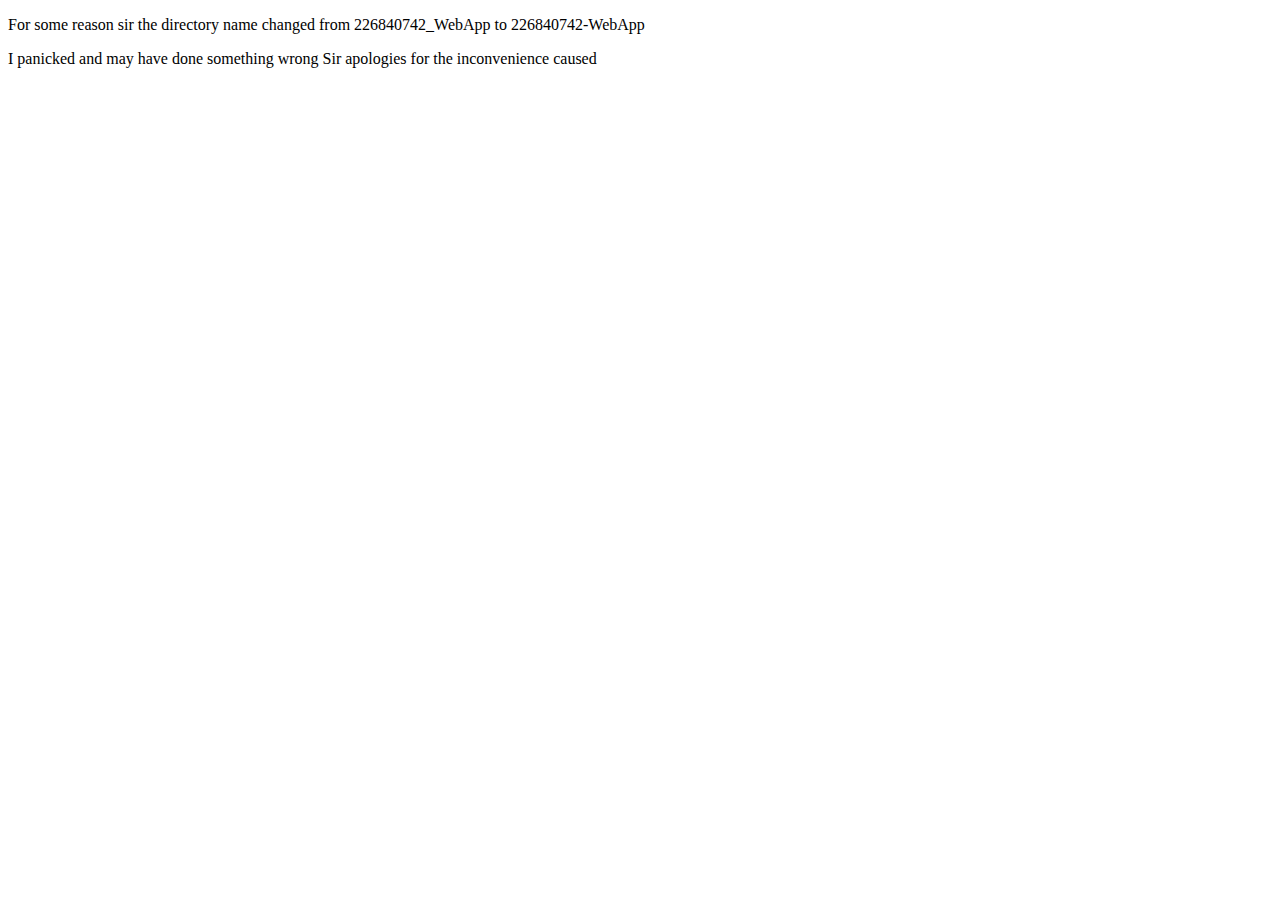
<file: WHAT HAPPENED.html>
<!DOCTYPE html>
<html lang="en">
<head>
    <meta charset="UTF-8">
    <meta name="viewport" content="width=device-width, initial-scale=1.0">
    <title>Document</title>
</head>
<body>
    <p>For some reason sir the directory name changed from 226840742_WebApp to 226840742-WebApp</p>
    <p>I panicked and may have done something wrong Sir apologies for the inconvenience caused </p>
</body>
</html>
</file>
<file: stylesst.css>
body{
    font-family: 'Times New Roman', Times, serif;
    line-height: 1.6;
    margin: 0;
    padding: 0;
}
#navbar{
    background-color: lightblue;
    width: 250px;
    position: fixed;
    overflow-y: auto;
}
#navbar header {
    background-color: darkgreen;
    color: whitesmoke;
    padding: 20px;
    text-align: center;
    margin-bottom: 20px;
}
#navbar ul {
    list-style-type: none;
    padding: 0;
}
#navrbar ul li{
    margin-bottom: 10px;
}
#navbar ul li a {
    display: block;
    padding: 10px;
    color: darkgreen; 
}
main{
    margin-left: 270px;
    padding: 20px;
}
section {
    margin-bottom: 40px;
}
h2{
    color: black;
}
p {
    color: black;
}
footer{
    background-color: gray;
    color: whitesmoke;
    text-align: center;
    padding: 20px;
}
</file>
<file: stylessc.css>
body {
    font-family: 'Times New Roman', Times, serif;
    background-color: lightblue;
    margin: 10px;
    pad: 10px;
}

#main {
    max-width: 800px;
    margin: 0 auto;
    padding: 20px;
    background-color: green;
    border-radius: 10px;
    box-shadow: 0 0 10px rgba(red, green, blue, alpha);
}

#title {
    text-align: center;
    margin-bottom: 20px;
}
#title h1 {
    color: darkolivegreen;
    font-size: 36px;
}
#img-div {
    text-align: center;
    margin-bottom: 20px;
}

#image {
    max-width: 400px;
    height: auto;
    display: block;
    margin: 0 auto;
    border-radius: 8px;
}

#img-caption {
    color: black;
    font-size: 24px;
}
#tribute-info {
    color: black;
    line-height: 1.6;
}
#tribute-info h2 {
    color: black;
    font-size: 24px;
}
#tribute-info ol{
    padding-left: 20px;

}
#tribute-info li {
    margin-bottom: 10px;
}
#tribute-link {
    display: block;
    text-align:  center;
    color: darkgreen;
    padding: 10px 20px;
    border-radius: 5px;
    transition: background-color 0.3s ease;
}
#tribute-link:hover{
    background-color: lightskyblue;
}
</file>
